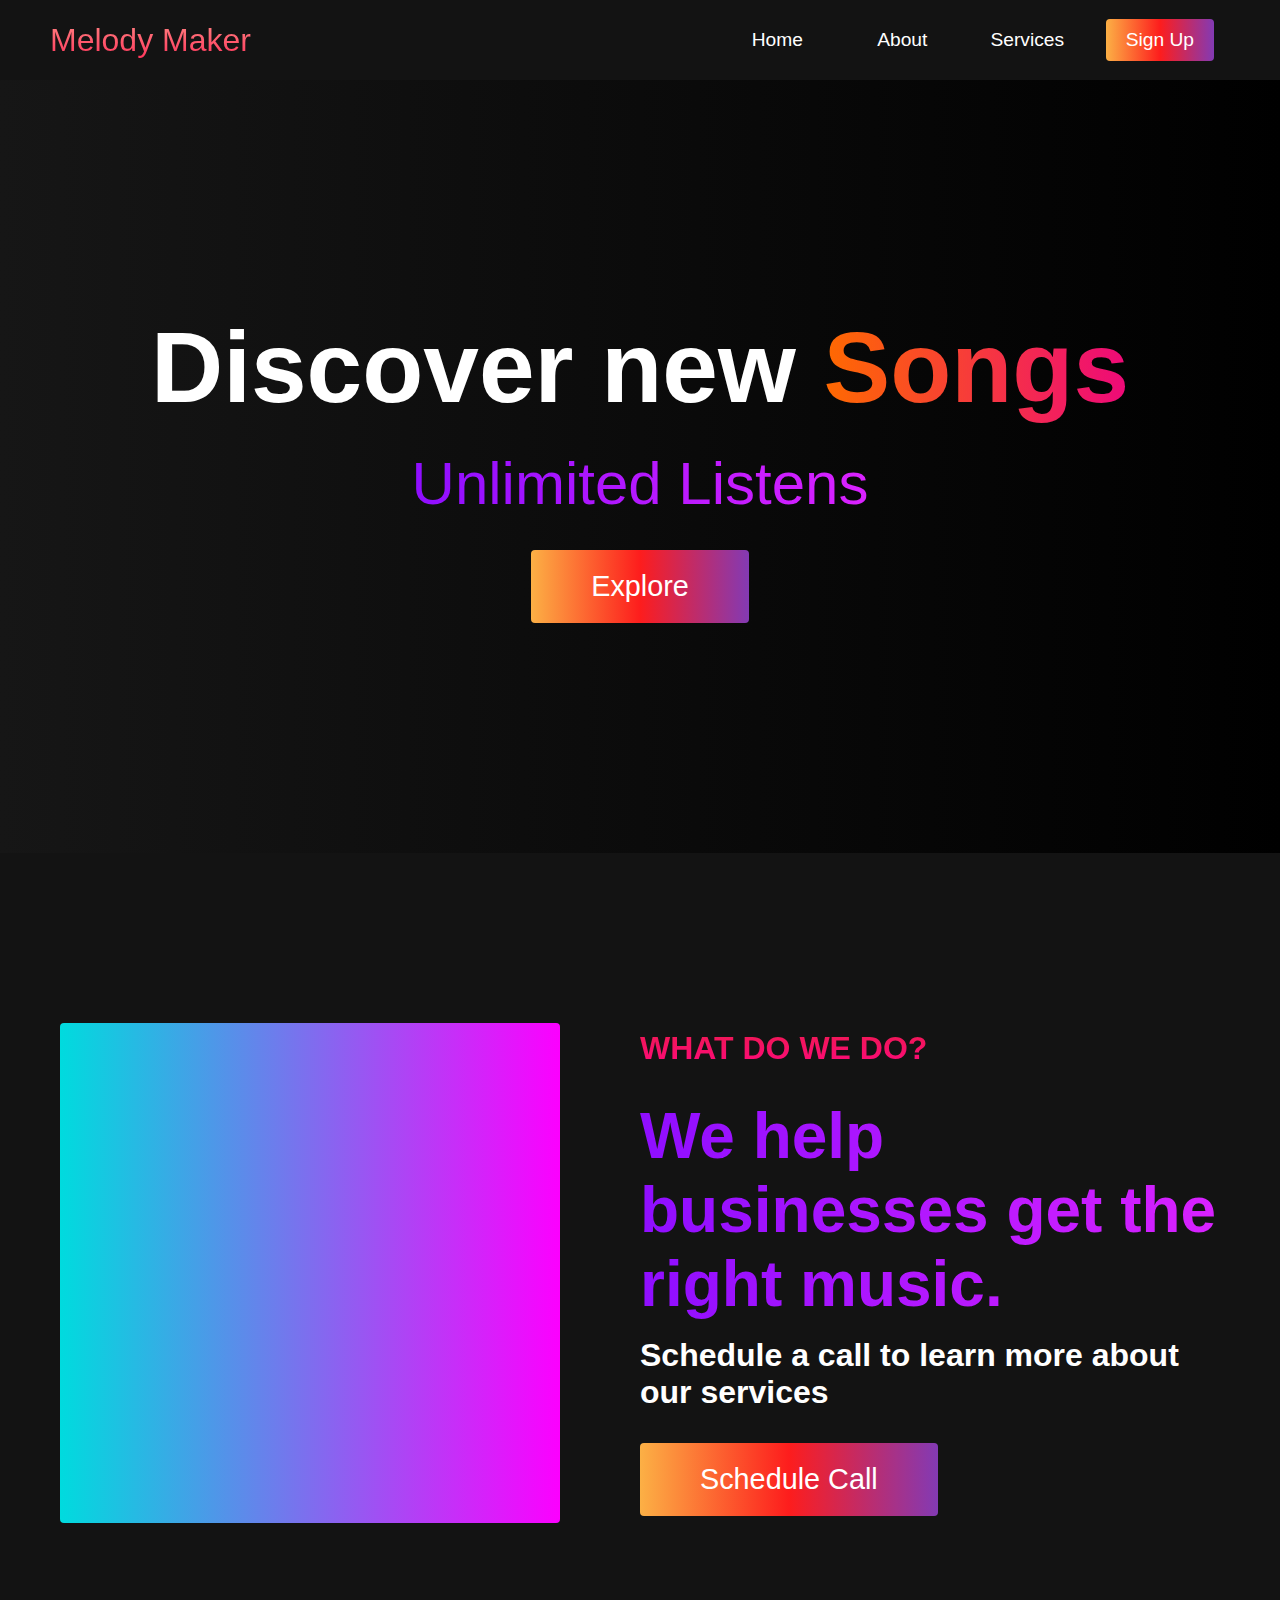
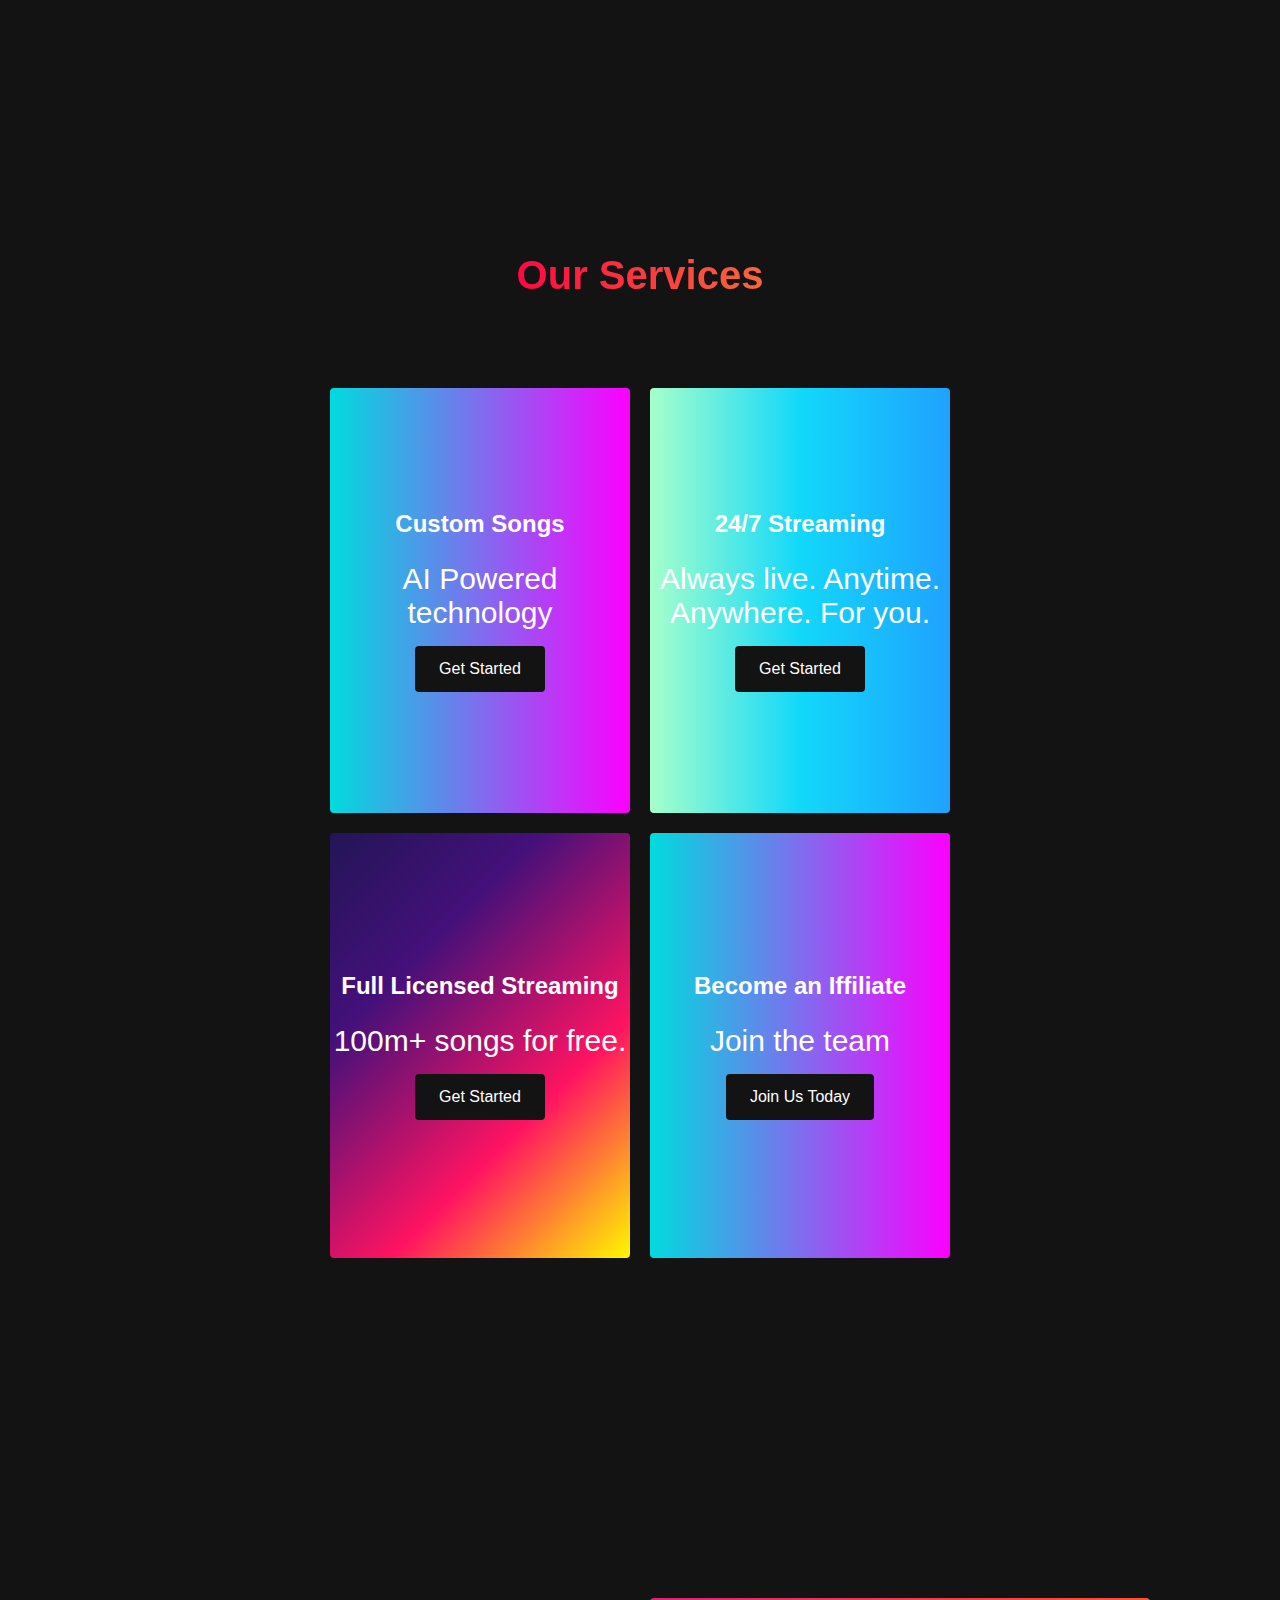
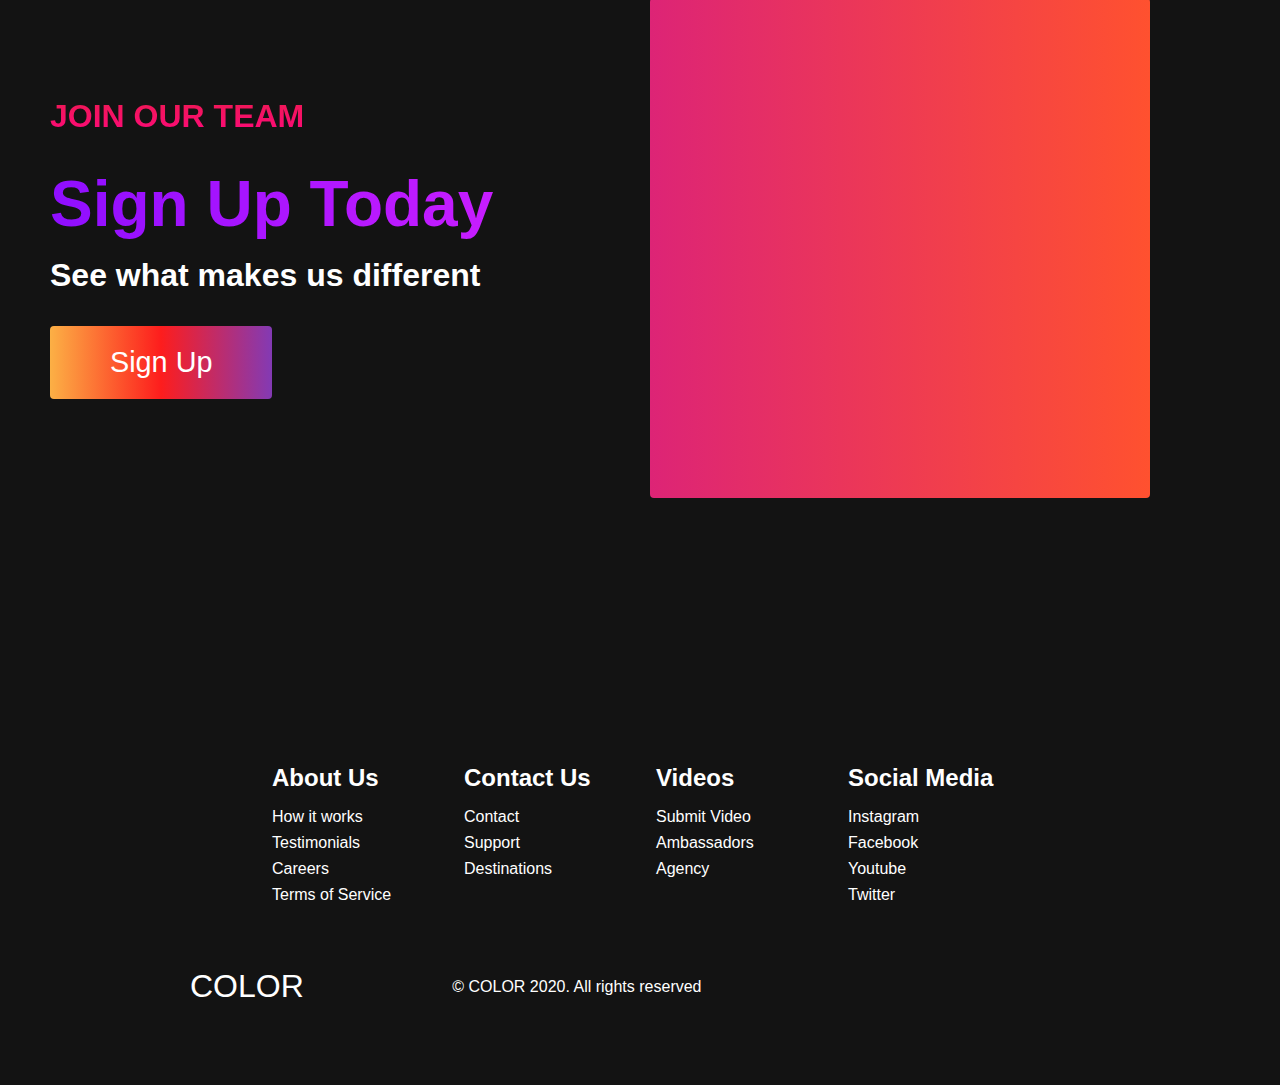
<file: index.html>
<!DOCTYPE html>
<html lang="en">
  <head>
    <meta charset="UTF-8" />
    <meta name="viewport" content="width=device-width, initial-scale=1.0" />
    <title>Scroll Website</title>
    <link rel="stylesheet" href="styles.css" />
    <link
      rel="stylesheet"
      href="https://use.fontawesome.com/releases/v5.14.0/css/all.css"
      integrity="sha384-HzLeBuhoNPvSl5KYnjx0BT+WB0QEEqLprO+NBkkk5gbc67FTaL7XIGa2w1L0Xbgc"
      crossorigin="anonymous"
    />
  </head>
  <body>
    <!-- Navbar Section -->
    <nav class="navbar">
      <div class="navbar__container">
        <a href="#home" id="navbar__logo">Melody Maker</a>
        <div class="navbar__toggle" id="mobile-menu">
          <span class="bar"></span> <span class="bar"></span>
          <span class="bar"></span>
        </div>
        <ul class="navbar__menu">
          <li class="navbar__item">
            <a href="#home" class="navbar__links" id="home-page">Home</a>
          </li>
          <li class="navbar__item">
            <a href="#about" class="navbar__links" id="about-page">About</a>
          </li>
          <li class="navbar__item">
            <a href="#services" class="navbar__links" id="services-page"
              >Services</a
            >
          </li>
          <li class="navbar__btn">
            <a href="#sign-up" class="button" id="signup">Sign Up</a>
          </li>
        </ul>
      </div>
    </nav>

    <!-- Hero Section -->
    <div class="hero" id="home">
      <div class="hero__container">
        <h1 class="hero__heading">Discover new <span>Songs</span></h1>
        <p class="hero__description">Unlimited Listens</p>
        <button class="main__btn"><a href="#">Explore</a></button>
      </div>
    </div>

    <!-- About Section -->
    <div class="main" id="about">
      <div class="main__container">
        <div class="main__img--container">
          <div class="main__img--card"><i class="fas fa-music"></i></div>
        </div>
        <div class="main__content">
          <h1>What do we do?</h1>
          <h2>We help businesses get the right music.</h2>
          <p>Schedule a call to learn more about our services</p>
          <button class="main__btn"><a href="#">Schedule Call</a></button>
        </div>
      </div>
    </div>

    <!-- Services Section -->
    <div class="services" id="services">
      <h1>Our Services</h1>
      <div class="services__wrapper">
        <div class="services__card">
          <h2>Custom Songs</h2>
          <p>AI Powered technology</p>
          <div class="services__btn"><button>Get Started</button></div>
        </div>
        <div class="services__card">
          <h2>24/7 Streaming</h2>
          <p>Always live. Anytime. Anywhere. For you. </p>
          <div class="services__btn"><button>Get Started</button></div>
        </div>
        <div class="services__card">
          <h2>Full Licensed Streaming</h2>
          <p>100m+ songs for free.
          </p>
          <div class="services__btn"><button>Get Started</button></div>
        </div>
        <div class="services__card">
          <h2>Become an Iffiliate</h2>
          <p>Join the team</p>
          <div class="services__btn"><button>Join Us Today</button></div>
        </div>
      </div>
    </div>

    <!-- Features Section -->
    <div class="main" id="sign-up">
      <div class="main__container">
        <div class="main__content">
          <h1>Join Our Team</h1>
          <h2>Sign Up Today</h2>
          <p>See what makes us different</p>
          <button class="main__btn"><a href="#">Sign Up</a></button>
        </div>
        <div class="main__img--container">
          <div class="main__img--card" id="card-2">
            <i class="fas fa-users"></i>
          </div>
        </div>
      </div>
    </div>

    <!-- Footer Section -->
    <div class="footer__container">
      <div class="footer__links">
        <div class="footer__link--wrapper">
          <div class="footer__link--items">
            <h2>About Us</h2>
            <a href="/sign__up">How it works</a> <a href="/">Testimonials</a>
            <a href="/">Careers</a> <a href="/">Terms of Service</a>
          </div>
          <div class="footer__link--items">
            <h2>Contact Us</h2>
            <a href="/">Contact</a> <a href="/">Support</a>
            <a href="/">Destinations</a>
          </div>
        </div>
        <div class="footer__link--wrapper">
          <div class="footer__link--items">
            <h2>Videos</h2>
            <a href="/">Submit Video</a> <a href="/">Ambassadors</a>
            <a href="/">Agency</a>
          </div>
          <div class="footer__link--items">
            <h2>Social Media</h2>
            <a href="/">Instagram</a> <a href="/">Facebook</a>
            <a href="/">Youtube</a> <a href="/">Twitter</a>
          </div>
        </div>
      </div>
      <section class="social__media">
        <div class="social__media--wrap">
          <div class="footer__logo">
            <a href="/" id="footer__logo">COLOR</a>
          </div>
          <p class="website__rights">© COLOR 2020. All rights reserved</p>
          <div class="social__icons">
            <a href="/" class="social__icon--link" target="_blank"
              ><i class="fab fa-facebook"></i
            ></a>
            <a href="/" class="social__icon--link"
              ><i class="fab fa-instagram"></i
            ></a>
            <a href="/" class="social__icon--link"
              ><i class="fab fa-youtube"></i
            ></a>
            <a href="/" class="social__icon--link"
              ><i class="fab fa-linkedin"></i
            ></a>
            <a href="/" class="social__icon--link"
              ><i class="fab fa-twitter"></i
            ></a>
          </div>
        </div>
      </section>
    </div>

    <script src="app.js"></script>
  </body>
</html>
</file>
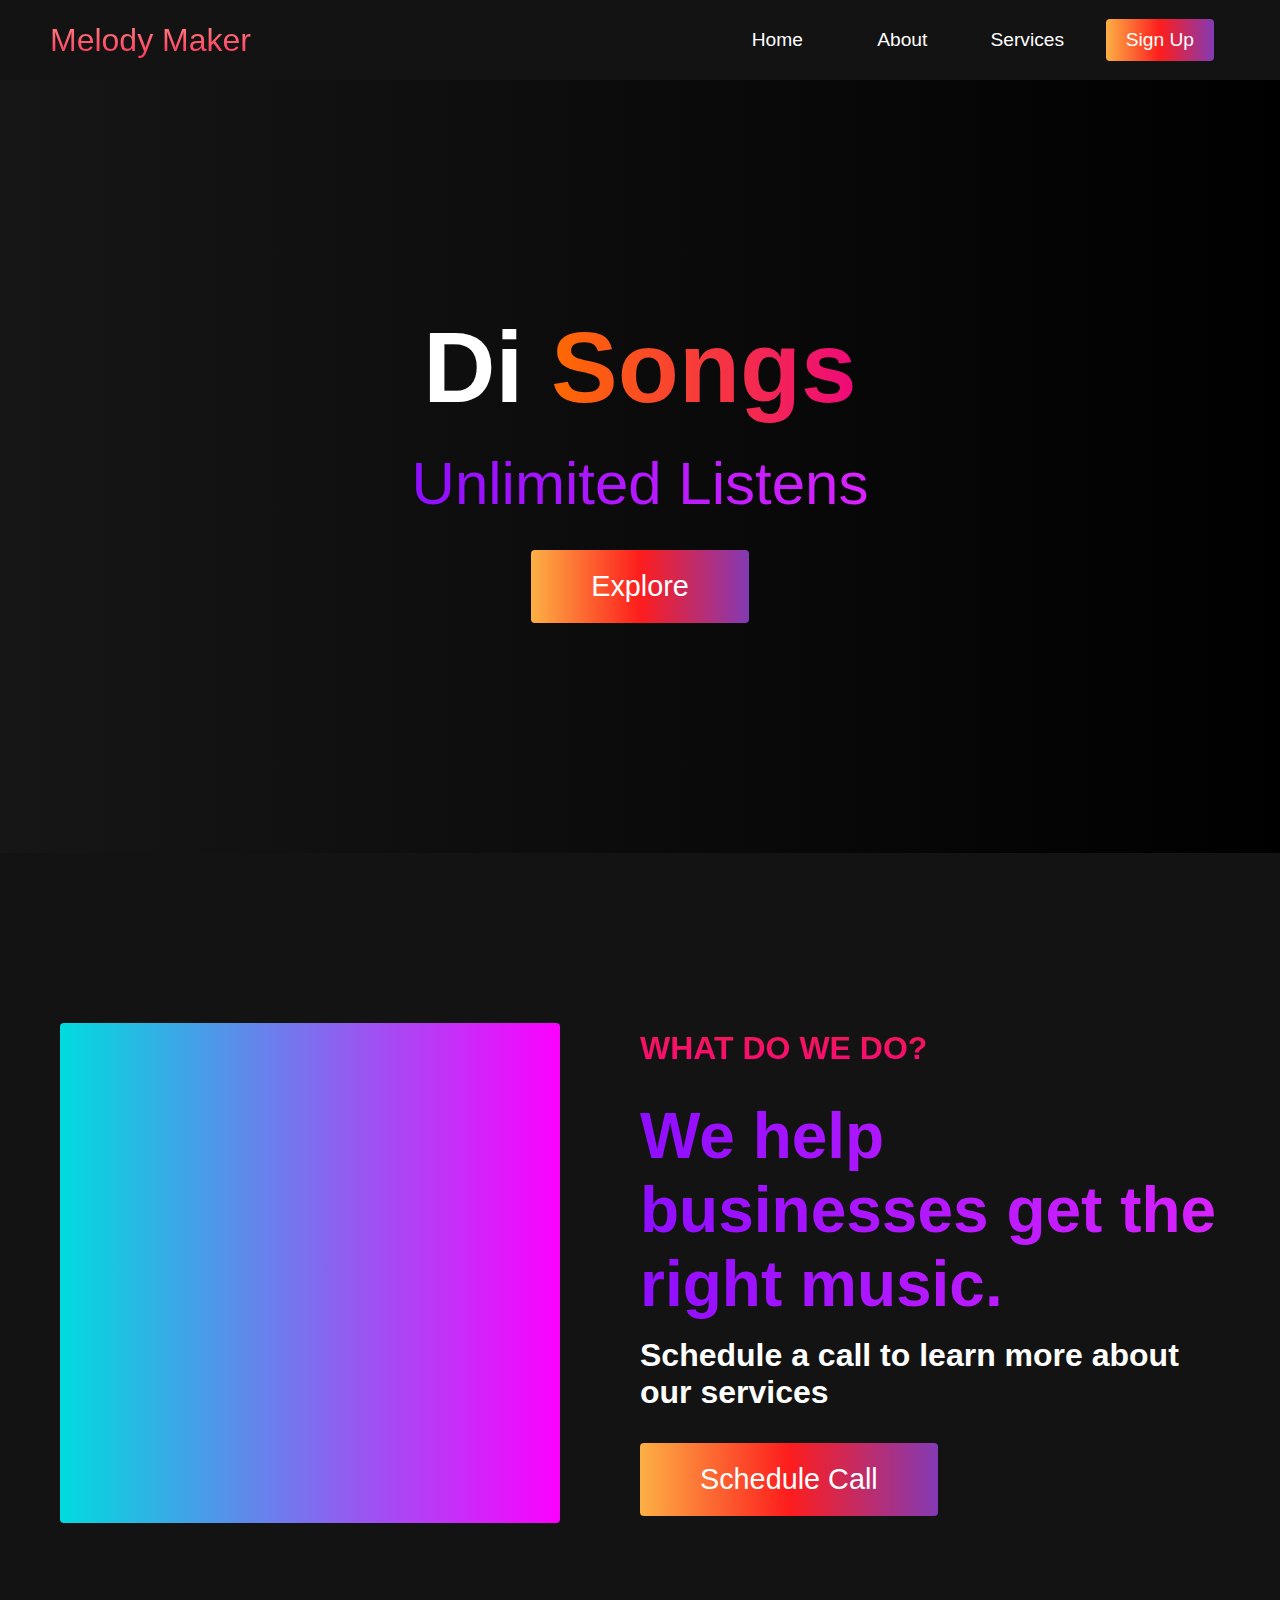
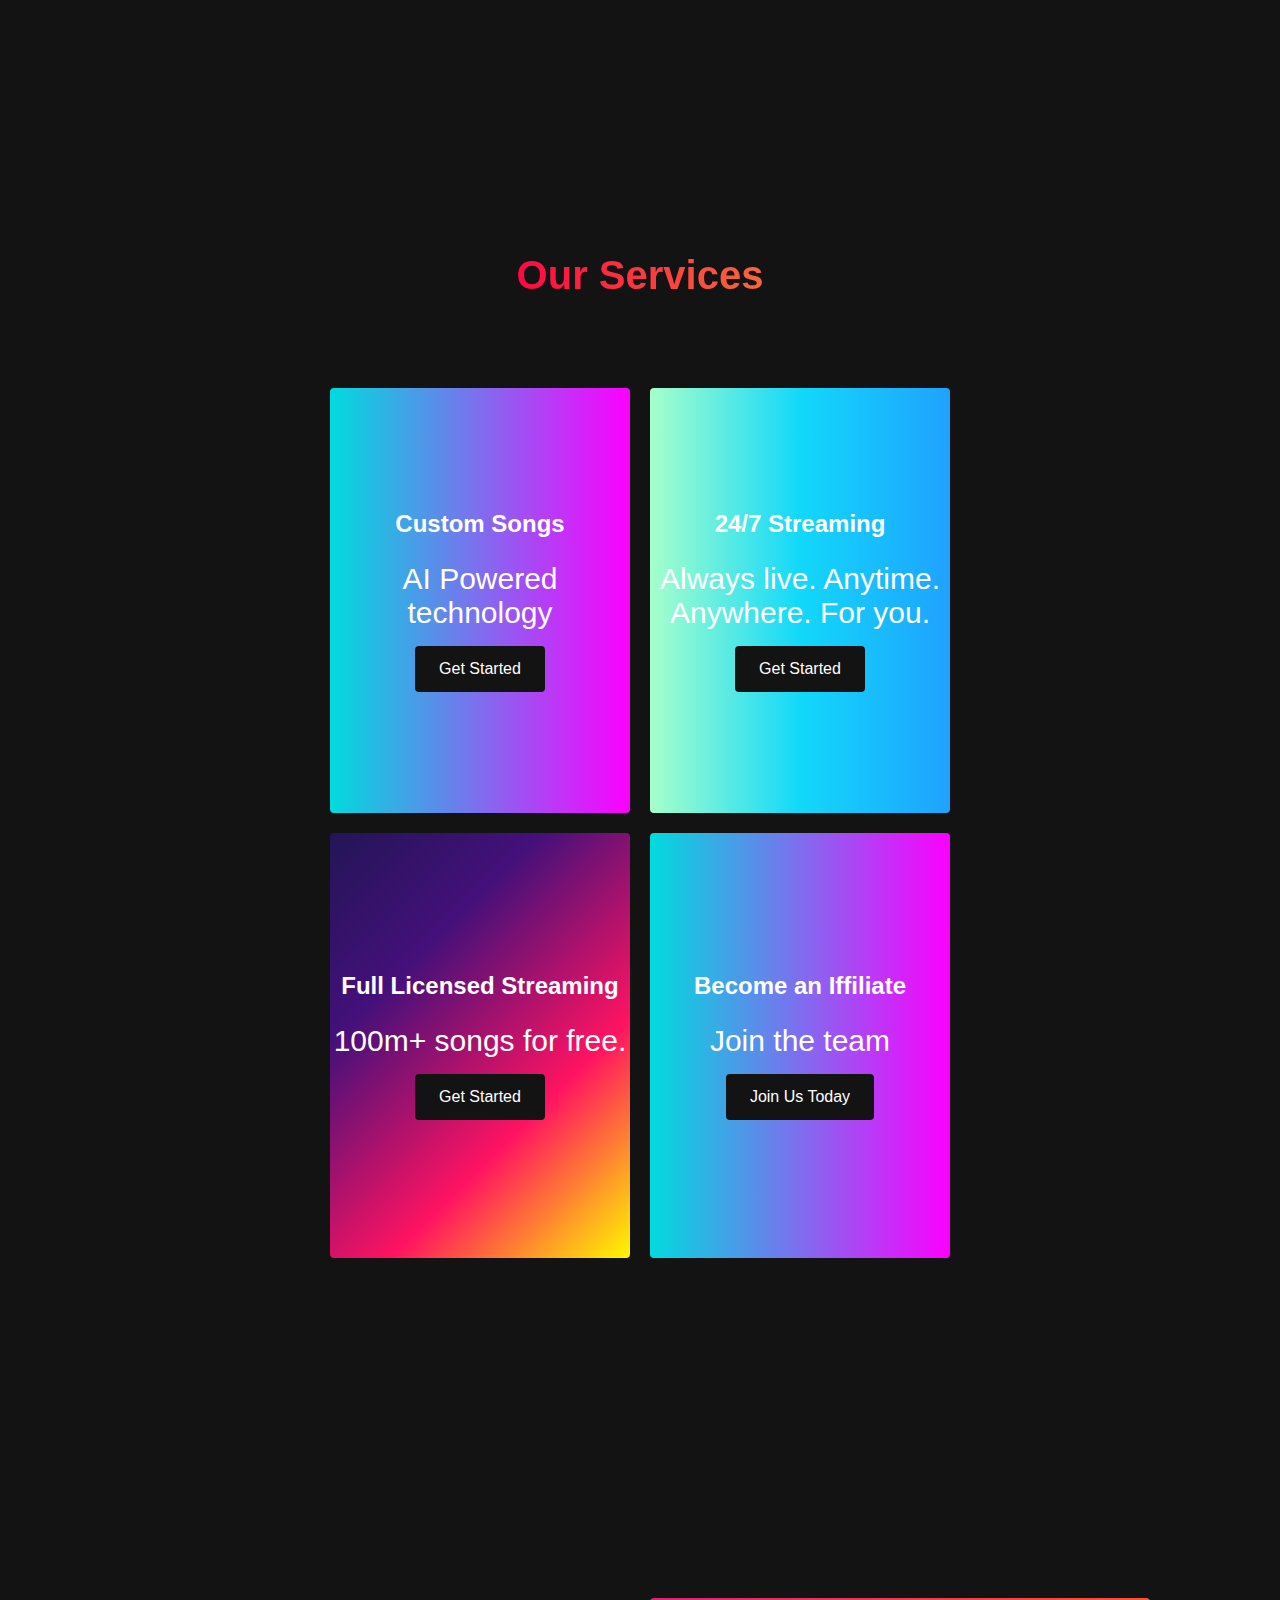
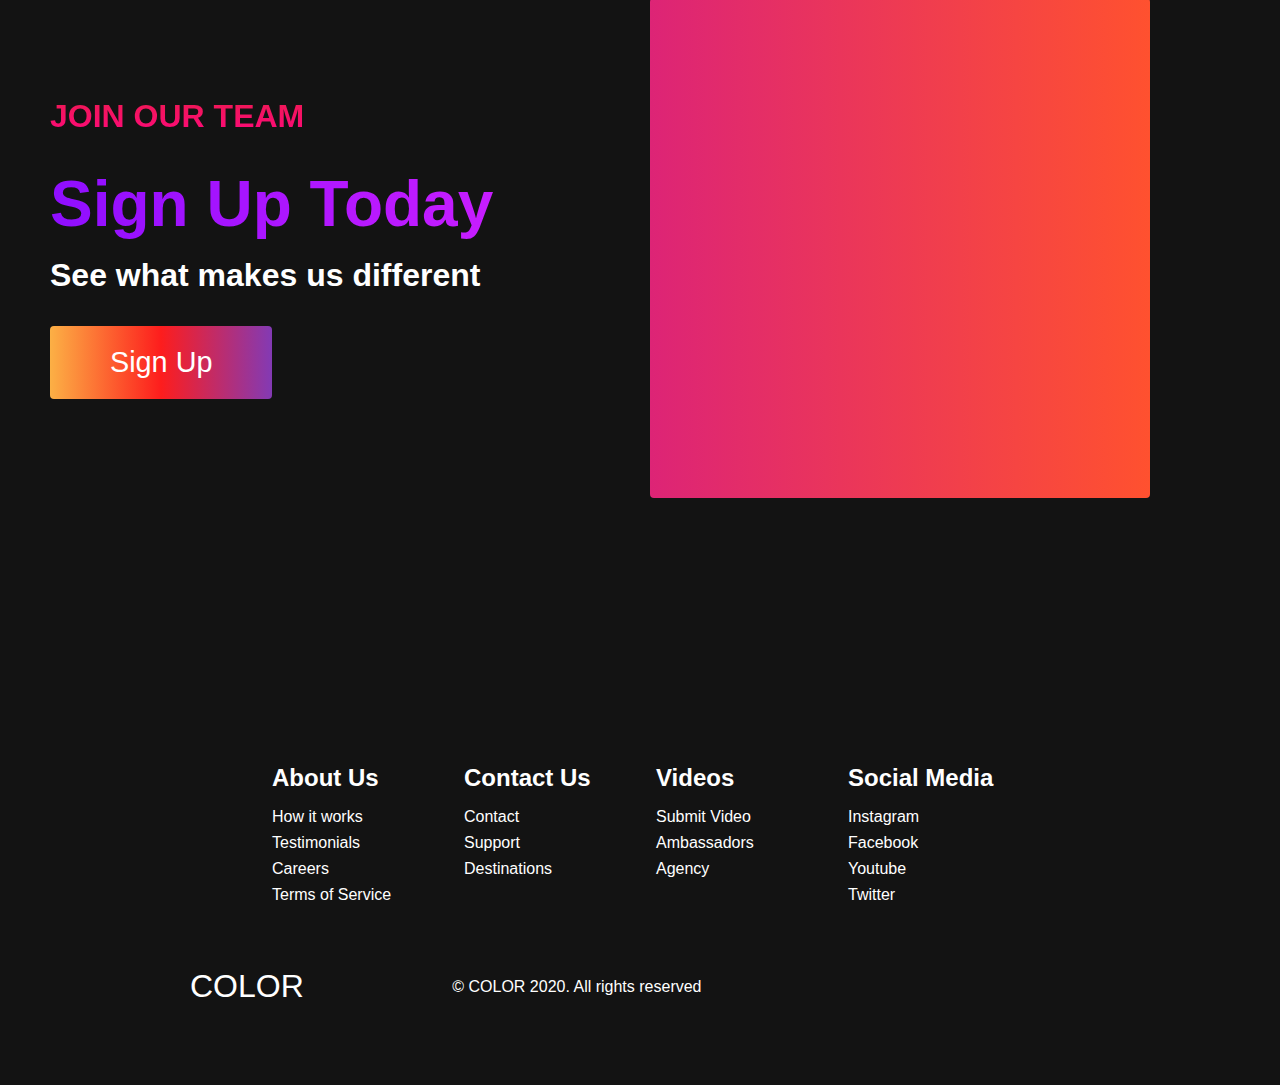
<file: about.html>
<!DOCTYPE html>
<html lang="en">
  <head>
    <meta charset="UTF-8" />
    <meta name="viewport" content="width=device-width, initial-scale=1.0" />
    <title>Scroll Website</title>
    <link rel="stylesheet" href="styles.css" />
    <link
      rel="stylesheet"
      href="https://use.fontawesome.com/releases/v5.14.0/css/all.css"
      integrity="sha384-HzLeBuhoNPvSl5KYnjx0BT+WB0QEEqLprO+NBkkk5gbc67FTaL7XIGa2w1L0Xbgc"
      crossorigin="anonymous"
    />
  </head>
  <body>
    <!-- Navbar Section -->
    <nav class="navbar">
      <div class="navbar__container">
        <a href="#home" id="navbar__logo">Melody Maker</a>
        <div class="navbar__toggle" id="mobile-menu">
          <span class="bar"></span> <span class="bar"></span>
          <span class="bar"></span>
        </div>
        <ul class="navbar__menu">
          <li class="navbar__item">
            <a href="index.html" class="navbar__links" id="home-page">Home</a>
          </li>
          <li class="navbar__item">
            <a href="about.html" class="navbar__links" id="about-page">About</a>
          </li>
          <li class="navbar__item">
            <a href="services.html" class="navbar__links" id="services-page"
              >Services</a
            >
          </li>
          <li class="navbar__btn">
            <a href="sign-up.html" class="button" id="signup">Sign Up</a>
          </li>
        </ul>
      </div>
    </nav>

    <!-- Hero Section -->
    <div class="hero" id="home">
      <div class="hero__container">
        <h1 class="hero__heading">Di <span>Songs</span></h1>
        <p class="hero__description">Unlimited Listens</p>
        <button class="main__btn"><a href="#">Explore</a></button>
      </div>
    </div>

    <!-- About Section -->
    <div class="main" id="about">
      <div class="main__container">
        <div class="main__img--container">
          <div class="main__img--card"><i class="fas fa-music"></i></div>
        </div>
        <div class="main__content">
          <h1>What do we do?</h1>
          <h2>We help businesses get the right music.</h2>
          <p>Schedule a call to learn more about our services</p>
          <button class="main__btn"><a href="#">Schedule Call</a></button>
        </div>
      </div>
    </div>

    <!-- Services Section -->
    <div class="services" id="services">
      <h1>Our Services</h1>
      <div class="services__wrapper">
        <div class="services__card">
          <h2>Custom Songs</h2>
          <p>AI Powered technology</p>
          <div class="services__btn"><button>Get Started</button></div>
        </div>
        <div class="services__card">
          <h2>24/7 Streaming</h2>
          <p>Always live. Anytime. Anywhere. For you. </p>
          <div class="services__btn"><button>Get Started</button></div>
        </div>
        <div class="services__card">
          <h2>Full Licensed Streaming</h2>
          <p>100m+ songs for free.
          </p>
          <div class="services__btn"><button>Get Started</button></div>
        </div>
        <div class="services__card">
          <h2>Become an Iffiliate</h2>
          <p>Join the team</p>
          <div class="services__btn"><button>Join Us Today</button></div>
        </div>
      </div>
    </div>

    <!-- Features Section -->
    <div class="main" id="sign-up">
      <div class="main__container">
        <div class="main__content">
          <h1>Join Our Team</h1>
          <h2>Sign Up Today</h2>
          <p>See what makes us different</p>
          <button class="main__btn"><a href="#">Sign Up</a></button>
        </div>
        <div class="main__img--container">
          <div class="main__img--card" id="card-2">
            <i class="fas fa-users"></i>
          </div>
        </div>
      </div>
    </div>

    <!-- Footer Section -->
    <div class="footer__container">
      <div class="footer__links">
        <div class="footer__link--wrapper">
          <div class="footer__link--items">
            <h2>About Us</h2>
            <a href="/sign__up">How it works</a> <a href="/">Testimonials</a>
            <a href="/">Careers</a> <a href="/">Terms of Service</a>
          </div>
          <div class="footer__link--items">
            <h2>Contact Us</h2>
            <a href="/">Contact</a> <a href="/">Support</a>
            <a href="/">Destinations</a>
          </div>
        </div>
        <div class="footer__link--wrapper">
          <div class="footer__link--items">
            <h2>Videos</h2>
            <a href="/">Submit Video</a> <a href="/">Ambassadors</a>
            <a href="/">Agency</a>
          </div>
          <div class="footer__link--items">
            <h2>Social Media</h2>
            <a href="/">Instagram</a> <a href="/">Facebook</a>
            <a href="/">Youtube</a> <a href="/">Twitter</a>
          </div>
        </div>
      </div>
      <section class="social__media">
        <div class="social__media--wrap">
          <div class="footer__logo">
            <a href="/" id="footer__logo">COLOR</a>
          </div>
          <p class="website__rights">© COLOR 2020. All rights reserved</p>
          <div class="social__icons">
            <a href="/" class="social__icon--link" target="_blank"
              ><i class="fab fa-facebook"></i
            ></a>
            <a href="/" class="social__icon--link"
              ><i class="fab fa-instagram"></i
            ></a>
            <a href="/" class="social__icon--link"
              ><i class="fab fa-youtube"></i
            ></a>
            <a href="/" class="social__icon--link"
              ><i class="fab fa-linkedin"></i
            ></a>
            <a href="/" class="social__icon--link"
              ><i class="fab fa-twitter"></i
            ></a>
          </div>
        </div>
      </section>
    </div>

    <script src="app.js"></script>
  </body>
</html>
</file>
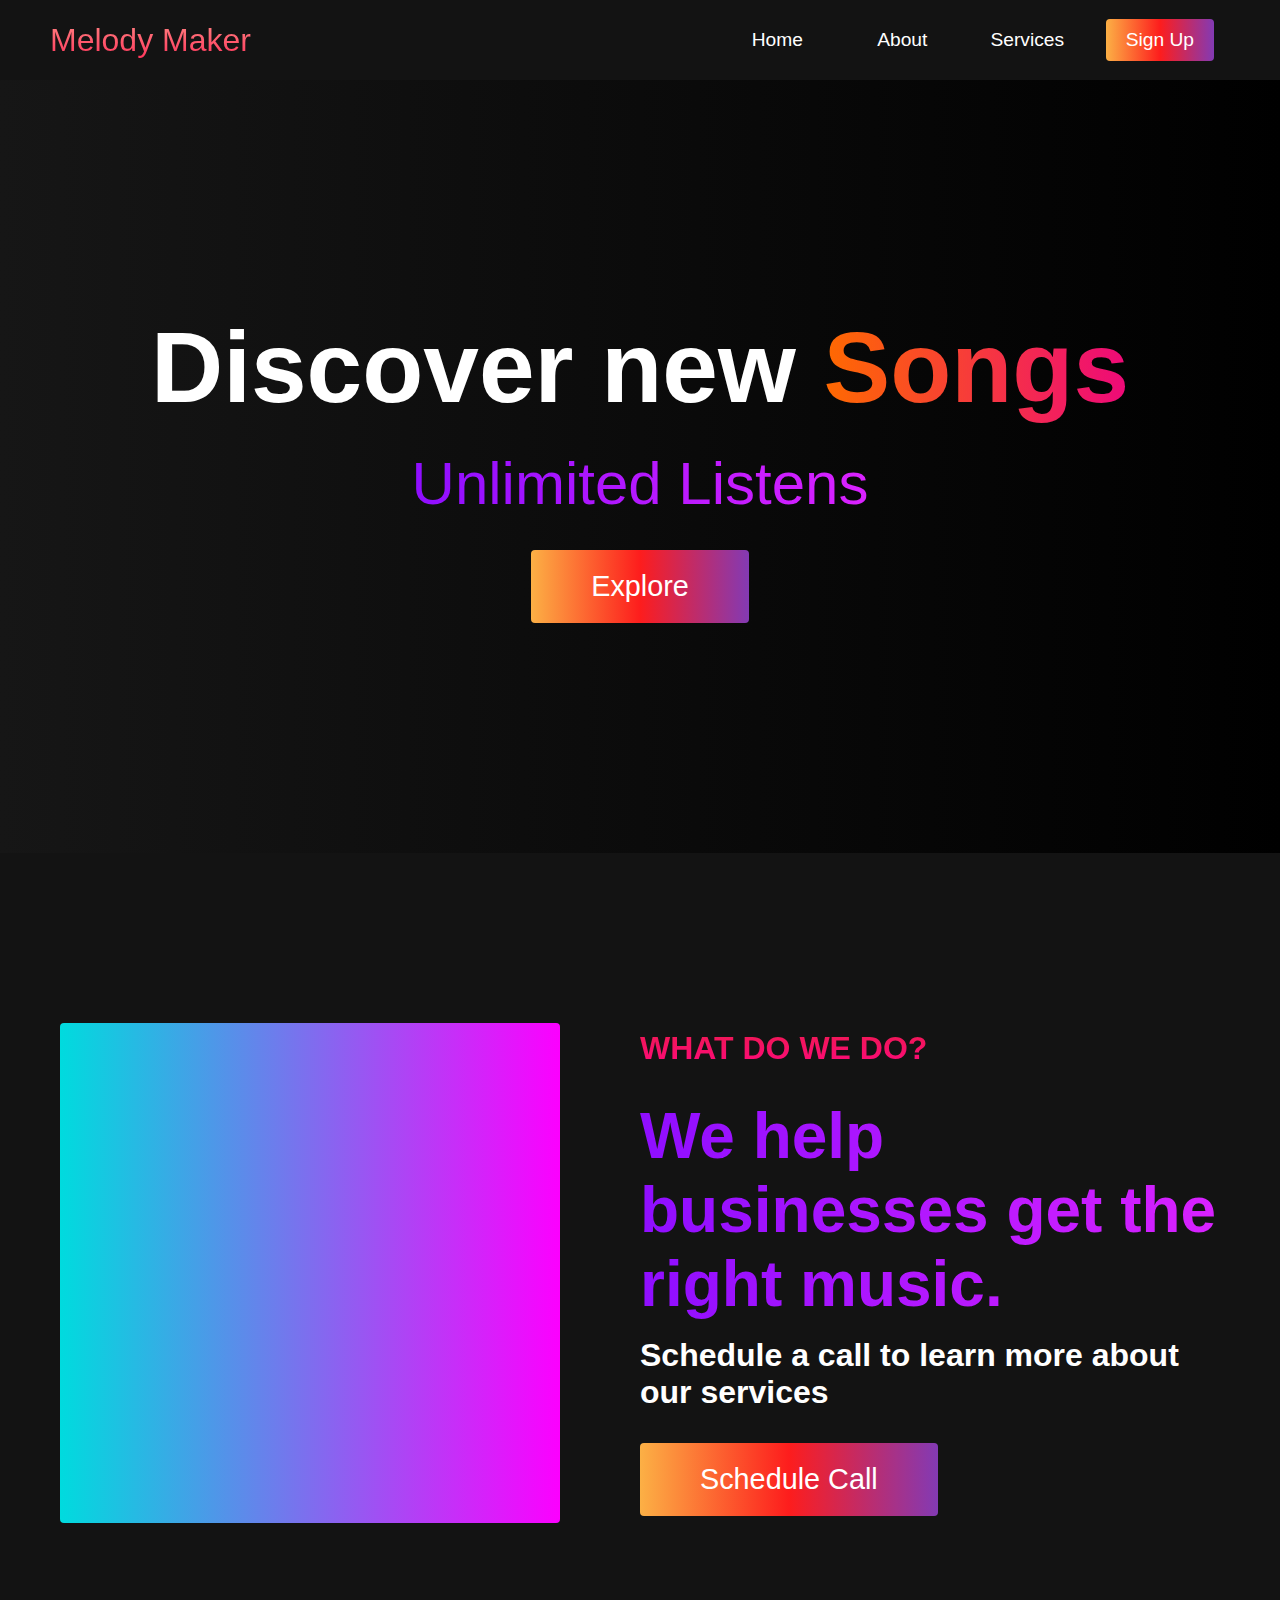
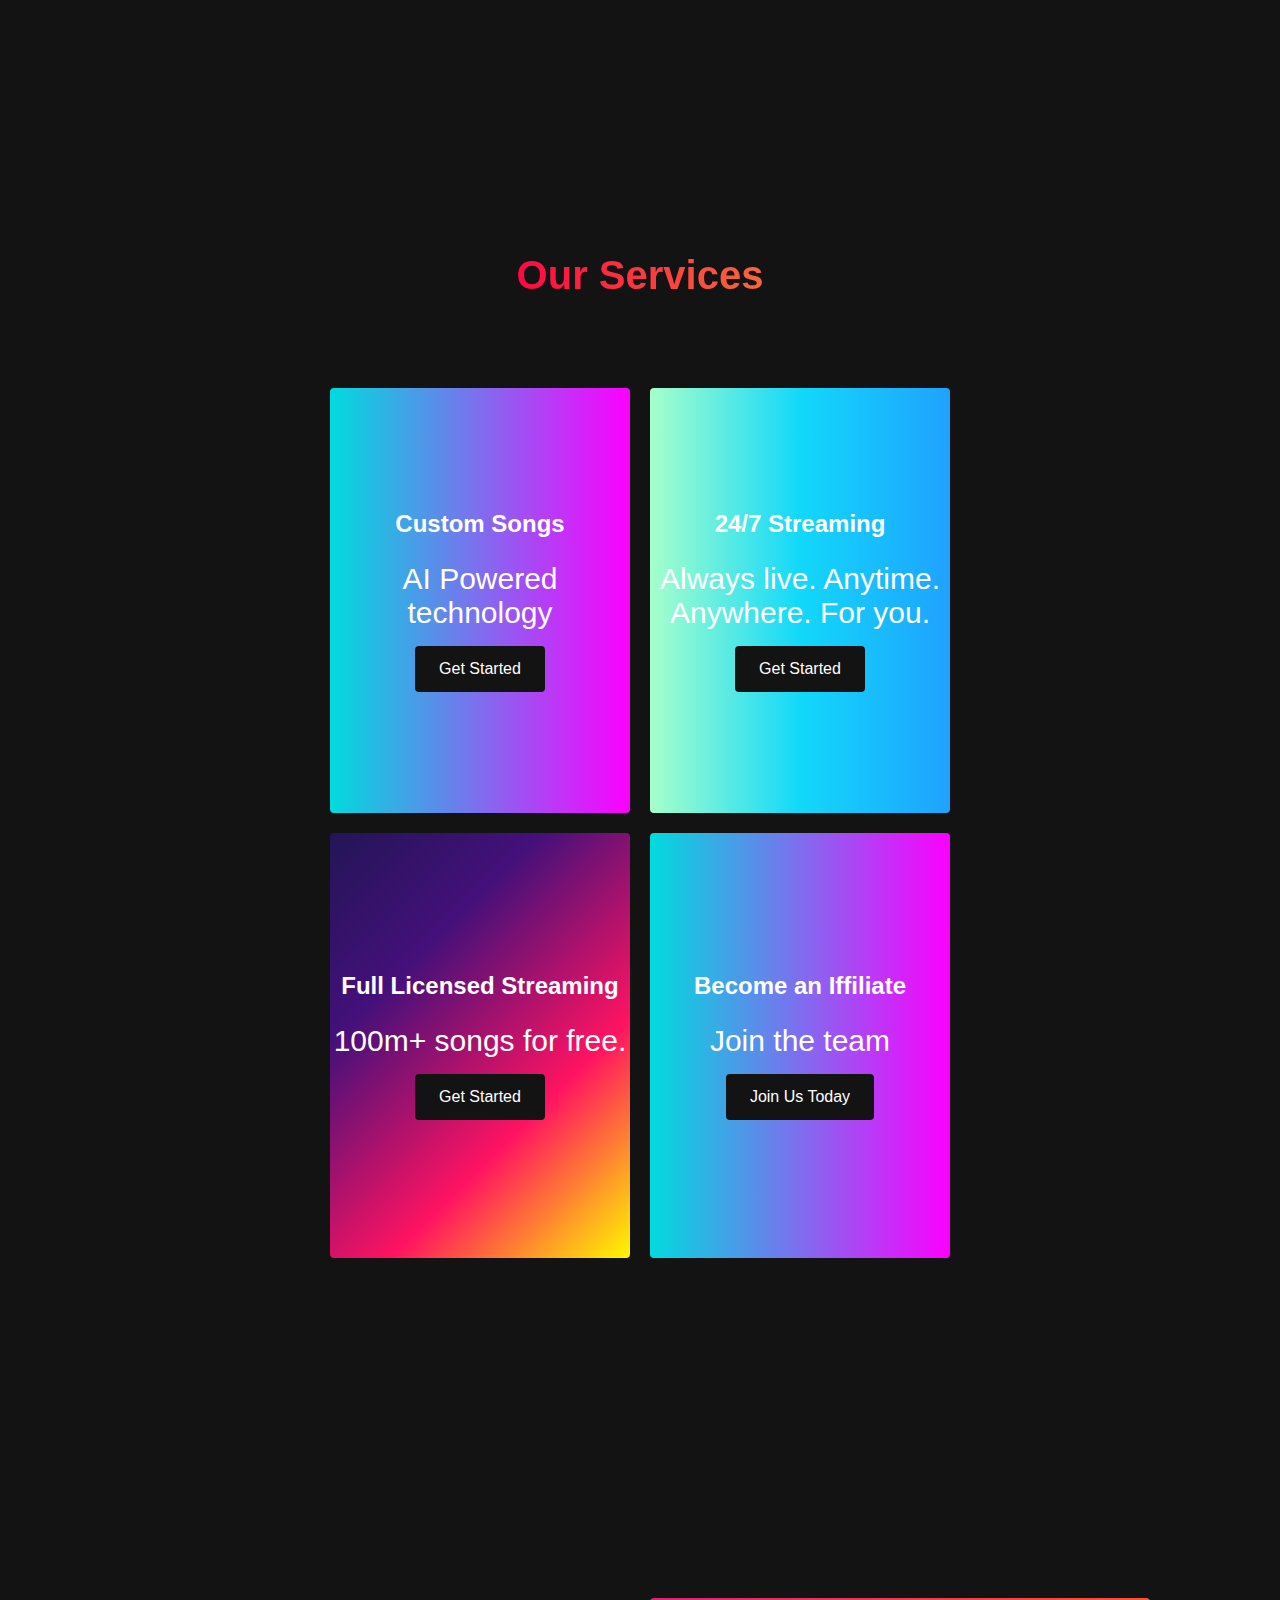
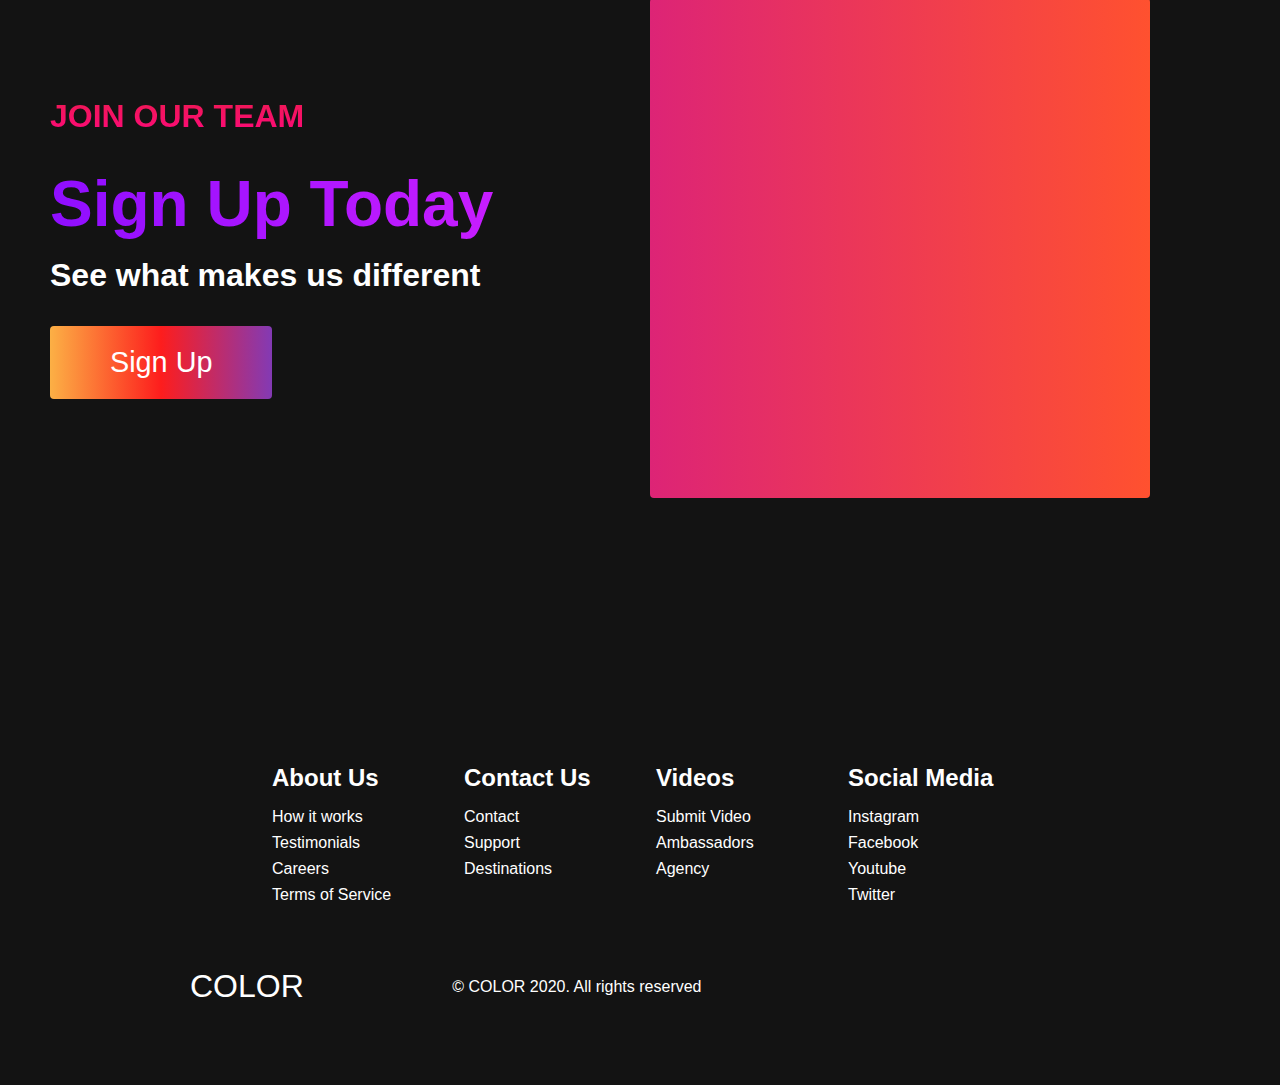
<file: services.html>
<!DOCTYPE html>
<html lang="en">
  <head>
    <meta charset="UTF-8" />
    <meta name="viewport" content="width=device-width, initial-scale=1.0" />
    <title>Scroll Website</title>
    <link rel="stylesheet" href="styles.css" />
    <link
      rel="stylesheet"
      href="https://use.fontawesome.com/releases/v5.14.0/css/all.css"
      integrity="sha384-HzLeBuhoNPvSl5KYnjx0BT+WB0QEEqLprO+NBkkk5gbc67FTaL7XIGa2w1L0Xbgc"
      crossorigin="anonymous"
    />
  </head>
  <body>
    <!-- Navbar Section -->
    <nav class="navbar">
      <div class="navbar__container">
        <a href="#home" id="navbar__logo">Melody Maker</a>
        <div class="navbar__toggle" id="mobile-menu">
          <span class="bar"></span> <span class="bar"></span>
          <span class="bar"></span>
        </div>
        <ul class="navbar__menu">
          <li class="navbar__item">
            <a href="index.html" class="navbar__links" id="home-page">Home</a>
          </li>
          <li class="navbar__item">
            <a href="about.html" class="navbar__links" id="about-page">About</a>
          </li>
          <li class="navbar__item">
            <a href="services.html" class="navbar__links" id="services-page"
              >Services</a
            >
          </li>
          <li class="navbar__btn">
            <a href="sign-up.html" class="button" id="signup">Sign Up</a>
          </li>
        </ul>
      </div>
    </nav>

    <!-- Hero Section -->
    <div class="hero" id="home">
      <div class="hero__container">
        <h1 class="hero__heading">Discover new <span>Songs</span></h1>
        <p class="hero__description">Unlimited Listens</p>
        <button class="main__btn"><a href="#">Explore</a></button>
      </div>
    </div>

    <!-- About Section -->
    <div class="main" id="about">
      <div class="main__container">
        <div class="main__img--container">
          <div class="main__img--card"><i class="fas fa-music"></i></div>
        </div>
        <div class="main__content">
          <h1>What do we do?</h1>
          <h2>We help businesses get the right music.</h2>
          <p>Schedule a call to learn more about our services</p>
          <button class="main__btn"><a href="#">Schedule Call</a></button>
        </div>
      </div>
    </div>

    <!-- Services Section -->
    <div class="services" id="services">
      <h1>Our Services</h1>
      <div class="services__wrapper">
        <div class="services__card">
          <h2>Custom Songs</h2>
          <p>AI Powered technology</p>
          <div class="services__btn"><button>Get Started</button></div>
        </div>
        <div class="services__card">
          <h2>24/7 Streaming</h2>
          <p>Always live. Anytime. Anywhere. For you. </p>
          <div class="services__btn"><button>Get Started</button></div>
        </div>
        <div class="services__card">
          <h2>Full Licensed Streaming</h2>
          <p>100m+ songs for free.
          </p>
          <div class="services__btn"><button>Get Started</button></div>
        </div>
        <div class="services__card">
          <h2>Become an Iffiliate</h2>
          <p>Join the team</p>
          <div class="services__btn"><button>Join Us Today</button></div>
        </div>
      </div>
    </div>

    <!-- Features Section -->
    <div class="main" id="sign-up">
      <div class="main__container">
        <div class="main__content">
          <h1>Join Our Team</h1>
          <h2>Sign Up Today</h2>
          <p>See what makes us different</p>
          <button class="main__btn"><a href="#">Sign Up</a></button>
        </div>
        <div class="main__img--container">
          <div class="main__img--card" id="card-2">
            <i class="fas fa-users"></i>
          </div>
        </div>
      </div>
    </div>

    <!-- Footer Section -->
    <div class="footer__container">
      <div class="footer__links">
        <div class="footer__link--wrapper">
          <div class="footer__link--items">
            <h2>About Us</h2>
            <a href="/sign__up">How it works</a> <a href="/">Testimonials</a>
            <a href="/">Careers</a> <a href="/">Terms of Service</a>
          </div>
          <div class="footer__link--items">
            <h2>Contact Us</h2>
            <a href="/">Contact</a> <a href="/">Support</a>
            <a href="/">Destinations</a>
          </div>
        </div>
        <div class="footer__link--wrapper">
          <div class="footer__link--items">
            <h2>Videos</h2>
            <a href="/">Submit Video</a> <a href="/">Ambassadors</a>
            <a href="/">Agency</a>
          </div>
          <div class="footer__link--items">
            <h2>Social Media</h2>
            <a href="/">Instagram</a> <a href="/">Facebook</a>
            <a href="/">Youtube</a> <a href="/">Twitter</a>
          </div>
        </div>
      </div>
      <section class="social__media">
        <div class="social__media--wrap">
          <div class="footer__logo">
            <a href="/" id="footer__logo">COLOR</a>
          </div>
          <p class="website__rights">© COLOR 2020. All rights reserved</p>
          <div class="social__icons">
            <a href="/" class="social__icon--link" target="_blank"
              ><i class="fab fa-facebook"></i
            ></a>
            <a href="/" class="social__icon--link"
              ><i class="fab fa-instagram"></i
            ></a>
            <a href="/" class="social__icon--link"
              ><i class="fab fa-youtube"></i
            ></a>
            <a href="/" class="social__icon--link"
              ><i class="fab fa-linkedin"></i
            ></a>
            <a href="/" class="social__icon--link"
              ><i class="fab fa-twitter"></i
            ></a>
          </div>
        </div>
      </section>
    </div>

    <script src="app.js"></script>
  </body>
</html>
</file>
<file: styles.css>
* {
  box-sizing: border-box;
  margin: 0;
  padding: 0;
  font-family: 'Kumbh Sans', sans-serif;
  scroll-behavior: smooth;
}

.navbar {
  background: #131313;
  height: 80px;
  display: flex;
  justify-content: center;
  align-items: center;
  font-size: 1.2rem;
  position: sticky;
  top: 0;
  z-index: 999;
}

.navbar__container {
  display: flex;
  justify-content: space-between;
  height: 80px;
  z-index: 1;
  width: 100%;
  max-width: 1300px;
  margin: 0 auto;
  padding: 0 50px;
}

#navbar__logo {
  background-color: #ff8177;
  background-image: linear-gradient(to top, #ff0844 0%, #ffb199 100%);
  background-size: 100%;
  -webkit-background-clip: text;
  -moz-background-clip: text;
  -webkit-text-fill-color: transparent;
  -moz-text-fill-color: transparent;
  display: flex;
  align-items: center;
  cursor: pointer;
  text-decoration: none;
  font-size: 2rem;
}

.navbar__menu {
  display: flex;
  align-items: center;
  list-style: none;
}

.navbar__item {
  height: 80px;
}

.navbar__links {
  color: #fff;
  display: flex;
  align-items: center;
  justify-content: center;
  width: 125px;
  text-decoration: none;
  height: 100%;
  transition: all 0.3s ease;
}

.navbar__btn {
  display: flex;
  justify-content: center;
  align-items: center;
  padding: 0 1rem;
  width: 100%;
}

.button {
  display: flex;
  justify-content: center;
  align-items: center;
  text-decoration: none;
  padding: 10px 20px;
  height: 100%;
  width: 100%;
  border: none;
  outline: none;
  border-radius: 4px;
  background: #833ab4;
  background: -webkit-linear-gradient(to right, #fcb045, #fd1d1d, #833ab4);
  background: linear-gradient(to right, #fcb045, #fd1d1d, #833ab4);
  color: #fff;
  transition: all 0.3s ease;
}

.navbar__links:hover {
  color: #9518fc;
  transition: all 0.3s ease;
}

@media screen and (max-width: 960px) {
  .navbar__container {
    display: flex;
    justify-content: space-between;
    height: 80px;
    z-index: 1;
    width: 100%;
    max-width: 1300px;
    padding: 0;
  }

  .navbar__menu {
    display: grid;
    grid-template-columns: auto;
    margin: 0;
    width: 100%;
    position: absolute;
    top: -1000px;
    opacity: 1;
    transition: all 0.5s ease;
    z-index: -1;
  }

  .navbar__menu.active {
    background: #131313;
    top: 100%;
    opacity: 1;
    transition: all 0.5s ease;
    z-index: 99;
    height: 60vh;
    font-size: 1.6rem;
  }

  #navbar__logo {
    padding-left: 25px;
  }

  .navbar__toggle .bar {
    width: 25px;
    height: 3px;
    margin: 5px auto;
    transition: all 0.3s ease-in-out;
    background: #fff;
  }

  .navbar__item {
    width: 100%;
  }

  .navbar__links {
    text-align: center;
    padding: 2rem;
    width: 100%;
    display: table;
  }

  .navbar__btn {
    padding-bottom: 2rem;
  }

  .button {
    display: flex;
    justify-content: center;
    align-items: center;
    width: 80%;
    height: 80px;
    margin: 0;
  }

  #mobile-menu {
    position: absolute;
    top: 20%;
    right: 5%;
    transform: translate(5%, 20%);
  }

  .navbar__toggle .bar {
    display: block;
    cursor: pointer;
  }

  #mobile-menu.is-active .bar:nth-child(2) {
    opacity: 0;
  }

  #mobile-menu.is-active .bar:nth-child(1) {
    transform: translateY(8px) rotate(45deg);
  }

  #mobile-menu.is-active .bar:nth-child(3) {
    transform: translateY(-8px) rotate(-45deg);
  }
}

/* Hero Section */
.hero {
  background: #000000;
  background: linear-gradient(to right, #161616, #000000);
  padding: 200px 0;
}

.hero__container {
  display: flex;
  flex-direction: column;
  justify-content: center;
  align-items: center;
  max-width: 1200px;
  margin: 0 auto;
  height: 90%;
  text-align: center;
  padding: 30px;
}

.hero__heading {
  font-size: 100px;
  margin-bottom: 24px;
  color: #fff;
}

.hero__heading span {
  background: #ee0979; 
  background: -webkit-linear-gradient(
    to right,
    #ff6a00,
    #ee0979
  ); 
  background: linear-gradient(
    to right,
    #ff6a00,
    #ee0979
  ); 
  background-size: 100%;
  -webkit-background-clip: text;
  -moz-background-clip: text;
  -webkit-text-fill-color: transparent;
  -mo-text-fill-color: transparent;
}

.hero__description {
  font-size: 60px;
  background: #da22ff; 
  background: -webkit-linear-gradient(
    to right,
    #9114ff,
    #da22ff
  ); 
  background: linear-gradient(
    to right,
    #8f0eff,
    #da22ff
  );
  background-size: 100%;
  -webkit-background-clip: text;
  -moz-background-clip: text;
  -webkit-text-fill-color: transparent;
  -moz-text-fill-color: transparent;
}

.highlight {
  border-bottom: 4px solid rgb(132, 0, 255);
}

@media screen and (max-width: 768px) {
  .hero__heading {
    font-size: 60px;
  }

  .hero__description {
    font-size: 40px;
  }
}

/* About Section */
.main {
  background-color: #131313;
  padding: 10rem 0;
}

.main__container {
  display: grid;
  grid-template-columns: 1fr 1fr;
  align-items: center;
  justify-content: center;
  margin: 0 auto;
  height: 90%;
  z-index: 1;
  width: 100%;
  max-width: 1300px;
  padding: 0 50px;
}

.main__content {
  color: #fff;
  width: 100%;
}

.main__content h1 {
  font-size: 2rem;
  background-color: #fe3b6f;
  background-image: linear-gradient(to top, #ff087b 0%, #ed1a52 100%);
  background-size: 100%;
  -webkit-background-clip: text;
  -moz-background-clip: text;
  -webkit-text-fill-color: transparent;
  -moz-text-fill-color: transparent;
  text-transform: uppercase;
  margin-bottom: 32px;
}

.main__content h2 {
  font-size: 4rem;
  background: #ff8177; 
  background: -webkit-linear-gradient(
    to right,
    #9114ff,
    #da22ff
  ); 
  background: linear-gradient(
    to right,
    #8f0eff,
    #da22ff
  ); 
  background-size: 100%;
  -webkit-background-clip: text;
  -moz-background-clip: text;
  -webkit-text-fill-color: transparent;
  -moz-text-fill-color: transparent;
}

.main__content p {
  margin-top: 1rem;
  font-size: 2rem;
  font-weight: 700;
}

.main__btn {
  font-size: 1.8rem;
  background: #833ab4;
  background: -webkit-linear-gradient(to right, #fcb045, #fd1d1d, #833ab4);
  background: linear-gradient(to right, #fcb045, #fd1d1d, #833ab4);
  padding: 20px 60px;
  border: none;
  border-radius: 4px;
  margin-top: 2rem;
  cursor: pointer;
  position: relative;
  transition: all 0.35s;
  outline: none;
}

.main__btn a {
  position: relative;
  z-index: 2;
  color: #fff;
  text-decoration: none;
}

.main__btn:after {
  position: absolute;
  content: '';
  top: 0;
  left: 0;
  width: 0;
  height: 100%;
  background: #ff1ead;
  transition: all 0.35s;
  border-radius: 4px;
}

.main__btn:hover {
  color: #fff;
}

.main__btn:hover:after {
  width: 100%;
}

.main__img--container {
  text-align: center;
}

.main__img--card {
  margin: 10px;
  height: 500px;
  width: 500px;
  border-radius: 4px;
  display: flex;
  flex-direction: column;
  justify-content: center;
  color: #fff;
  background-image: linear-gradient(to right, #00dbde 0%, #fc00ff 100%);
}

.fa-music,
.fa-users {
  font-size: 14rem;
}

#card-2 {
  background: #ff512f;
  background: -webkit-linear-gradient(to right, #dd2476, #ff512f);
  background: linear-gradient(to right, #dd2476, #ff512f);
}

/* Mobile Responsive */
@media screen and (max-width: 1100px) {
  .main__container {
    display: grid;
    grid-template-columns: 1fr;
    align-items: center;
    justify-content: center;
    width: 100%;
    margin: 0 auto;
    height: 90%;
  }

  .main__img--container {
    display: flex;
    justify-content: center;
  }

  .main__img--card {
    height: 425px;
    width: 425px;
  }

  .main__content {
    text-align: center;
    margin-bottom: 4rem;
  }

  .main__content h1 {
    font-size: 2.5rem;
    margin-top: 2rem;
  }

  .main__content h2 {
    font-size: 3rem;
  }

  .main__content p {
    margin-top: 1rem;
    font-size: 1.5rem;
  }
}

@media screen and (max-width: 480px) {
  .main__img--card {
    width: 250px;
    height: 250px;
  }

  .fa-users,
  .fa-music {
    font-size: 4rem;
  }

  .main__content h1 {
    font-size: 2rem;
    margin-top: 3rem;
  }
  .main__content h2 {
    font-size: 2rem;
  }

  .main__content p {
    margin-top: 2rem;
  }

  .main__btn {
    padding: 12px 36px;
    margin: 2.5rem 0;
  }
}

/* Services Section */
.services {
  background: #131313;
  display: flex;
  flex-direction: column;
  justify-content: center;
  align-items: center;
  height: 100%;
  padding: 10rem 0;
}

.services h1 {
  background-color: #ff8177;
  background-image: linear-gradient(to right, #ff0844 0%, #f7673c 100%);
  background-size: 100%;
  -webkit-background-clip: text;
  -moz-background-clip: text;
  -webkit-text-fill-color: transparent;
  -moz-text-fill-color: transparent;
  margin-bottom: 5rem;
  font-size: 2.5rem;
}

.services__wrapper {
  display: grid;
  grid-template-columns: 1fr 1fr 1fr 1fr;
  grid-template-rows: 1fr;
}

.services__card {
  margin: 10px;
  height: 425px;
  width: 300px;
  border-radius: 4px;
  display: flex;
  flex-direction: column;
  justify-content: center;
  color: #fff;
  background-image: linear-gradient(to right, #00dbde 0%, #fc00ff 100%);
  transition: 0.3s ease-in;
}

.services__card:nth-child(2) {
  background: #1fa2ff; 
  background: -webkit-linear-gradient(
    to right,
    #a6ffcb,
    #12d8fa,
    #1fa2ff
  ); 
  background: linear-gradient(
    to right,
    #a6ffcb,
    #12d8fa,
    #1fa2ff
  ); 
}

.services__card:nth-child(3) {
  background-image: linear-gradient(
    -225deg,
    #231557 0%,
    #44107a 29%,
    #ff1361 67%,
    #fff800 100%
  );
}

.services__card h2 {
  text-align: center;
}

.services__card p {
  text-align: center;
  margin-top: 24px;
  font-size: 30px;
}

.services__btn {
  display: flex;
  justify-content: center;
  margin-top: 16px;
}

.services__card button {
  color: #fff;
  padding: 14px 24px;
  border: none;
  outline: none;
  border-radius: 4px;
  background: #131313;
  font-size: 1rem;
}

.services__card button:hover {
  cursor: pointer;
}

.services__card:hover {
  transform: scale(1.075);
  transition: 0.3s ease-in;
  cursor: pointer;
}

@media screen and (max-width: 1300px) {
  .services__wrapper {
    grid-template-columns: 1fr 1fr;
  }
}

@media screen and (max-width: 768px) {
  .services__wrapper {
    grid-template-columns: 1fr;
  }
}

/* Footer CSS */
.footer__container {
  background-color: #131313;
  padding: 5rem 0;
  display: flex;
  flex-direction: column;
  justify-content: center;
  align-items: center;
}

#footer__logo {
  color: #fff;
  display: flex;
  align-items: center;
  cursor: pointer;
  text-decoration: none;
  font-size: 2rem;
}

.footer__links {
  width: 100%;
  max-width: 1000px;
  display: flex;
  justify-content: center;
}

.footer__link--wrapper {
  display: flex;
}

.footer__link--items {
  display: flex;
  flex-direction: column;
  align-items: flex-start;
  margin: 16px;
  text-align: left;
  width: 160px;
  box-sizing: border-box;
}

.footer__link--items h2 {
  margin-bottom: 16px;
  color: #fff;
}

.footer__link--items a {
  color: #fff;
  text-decoration: none;
  margin-bottom: 0.5rem;
  transition: 0.3 ease-out;
}

.footer__link--items a:hover {
  color: #e9e9e9;
  transition: 0.3 ease-out;
}

.social__icon--link {
  color: #fff;
  font-size: 24px;
}

.social__media {
  max-width: 1000px;
  width: 100%;
}

.social__media--wrap {
  display: flex;
  justify-content: space-between;
  align-items: center;
  width: 90%;
  max-width: 1000px;
  margin: 40px auto 0 auto;
}

.social__icons {
  display: flex;
  justify-content: space-between;
  align-items: center;
  width: 240px;
}

.website__rights {
  color: #fff;
}

@media screen and (max-width: 820px) {
  .footer__links {
    padding-top: 2rem;
  }

  #footer__logo {
    margin-bottom: 2rem;
  }

  .website__rights {
    margin-bottom: 2rem;
  }

  .footer__link--wrapper {
    flex-direction: column;
  }

  .social__media--wrap {
    flex-direction: column;
  }
}

@media screen and (max-width: 480px) {
  .footer__link--items {
    margin: 0;
    padding: 10px;
    width: 100%;
  }
}
</file>
